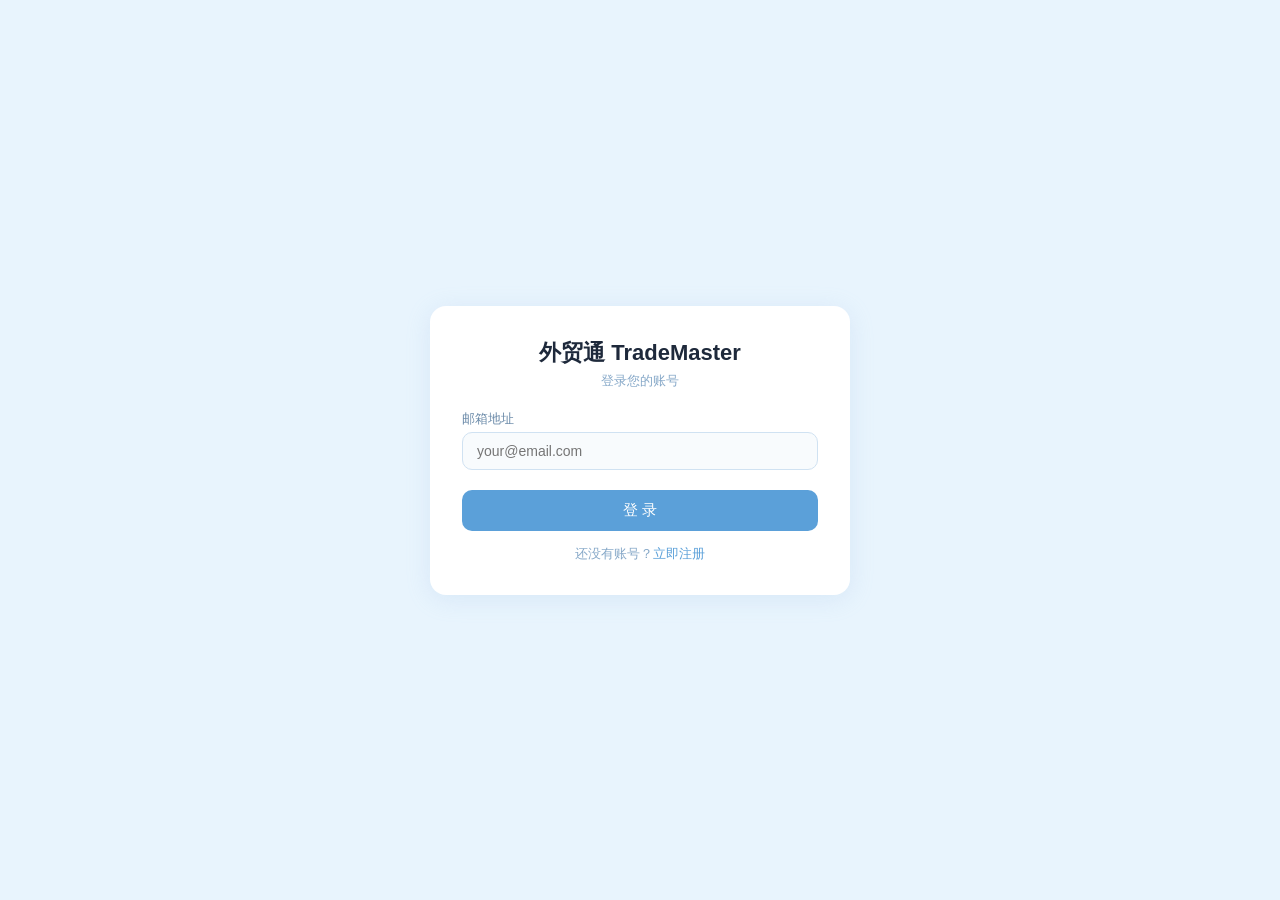
<file: index.html>
<!DOCTYPE html>
<html lang="zh-CN">
<head>
<meta charset="UTF-8">
<meta name="viewport" content="width=device-width, initial-scale=1.0">
<title>外贸通 TradeMaster</title>
<style>
*{margin:0;padding:0;box-sizing:border-box}
body{font-family:'Segoe UI','PingFang SC','Microsoft YaHei',sans-serif;background:#e8f4fd;min-height:100vh;display:flex;justify-content:center;align-items:center;padding:0}
body,html{margin:0;overflow:hidden;height:100%}
.chat-container{width:100%;max-width:100%;height:100vh;background:#fff;display:flex;flex-direction:column;overflow:hidden}
.chat-header{background:#fff;color:#1e293b;padding:8px 16px;display:flex;align-items:center;justify-content:space-between;border-bottom:1px solid #dceefb;flex-shrink:0}
.chat-header h1{font-size:15px;font-weight:600;display:flex;align-items:center;gap:4px}
.chat-messages{flex:1;overflow-y:auto;padding:10px 16px;background:#f3f8fc}
.chat-input-container{padding:8px 16px;background:#fff;border-top:1px solid #dceefb;flex-shrink:0}
.chat-input-wrapper{display:flex;gap:8px;align-items:flex-end}
.chat-input{flex:1;border:1.5px solid #d0e2f2;border-radius:10px;padding:10px 14px;font-size:14px;resize:none;max-height:120px;min-height:42px;outline:none;font-family:inherit;background:#f8fbfd}
.chat-input:focus{border-color:#5ba0d9;background:#fff}
.btn-send{background:#5ba0d9;border:none;color:#fff;width:40px;height:40px;border-radius:10px;cursor:pointer;font-size:16px;flex-shrink:0}
.btn-send:hover{background:#4a8bba}
.btn-send:disabled{opacity:.45;cursor:not-allowed}
.message{margin-bottom:10px;display:flex;gap:6px;animation:fadeIn .25s}
@keyframes fadeIn{from{opacity:0;transform:translateY(6px)}to{opacity:1;transform:translateY(0)}}
.message.user{flex-direction:row-reverse}
.msg-avatar{width:32px;height:32px;border-radius:50%;display:flex;align-items:center;justify-content:center;font-size:16px;flex-shrink:0;background:#dceefb}
.msg-content{max-width:72%;padding:10px 14px;border-radius:12px;line-height:1.6;font-size:14px;overflow-wrap:break-word;word-break:break-word}
.message.assistant .msg-content{background:#fff;color:#334155;box-shadow:0 1px 4px rgba(148,186,227,.08)}
.message.user .msg-content{background:#dceefb;color:#1e293b}
.msg-content p{margin:3px 0}
.msg-content h3{font-size:15px;font-weight:600;margin:4px 0;color:#1e293b}
.msg-content strong{font-weight:600}
.msg-content a{color:#3b8ed4;text-decoration:none}
.msg-content ul,.msg-content ol{margin:4px 0;padding-left:20px}
.msg-content li{margin:2px 0}
.msg-content table{border-collapse:collapse;margin:8px 0;width:100%;font-size:13px}
.msg-content td{border-bottom:1px solid #e8f2f9;padding:6px 10px;color:#334155}
.msg-content blockquote{border-left:3px solid #c4ddf2;padding-left:12px;margin:6px 0;color:#7d98b0}
.msg-content hr{border:none;border-top:1px solid #e0eef8;margin:10px 0}
.msg-content code{background:#edf4fa;padding:1px 5px;border-radius:4px;font-size:13px}

.typing-indicator{display:inline-block;padding:10px 14px;background:#fff;border-radius:12px;box-shadow:0 1px 4px rgba(148,186,227,.08)}
.typing-indicator span{display:inline-block;width:6px;height:6px;background:#b6d2ec;border-radius:50%;margin:0 2px;animation:typing 1.4s infinite}
.typing-indicator span:nth-child(2){animation-delay:.2s}
.typing-indicator span:nth-child(3){animation-delay:.4s}
@keyframes typing{0%,60%,100%{transform:translateY(0);opacity:.3}30%{transform:translateY(-6px);opacity:1}}

.auth-overlay{position:fixed;top:0;left:0;width:100%;height:100%;background:#e8f4fd;z-index:1000;display:flex;justify-content:center;align-items:center}
.auth-panel{background:#fff;border-radius:16px;padding:32px;width:420px;max-width:94vw;box-shadow:0 4px 24px rgba(148,186,227,.2);text-align:center}
.auth-panel h2{font-size:22px;color:#1e293b;margin-bottom:4px}
.auth-subtitle{font-size:13px;color:#86a8c8;margin-bottom:20px}
.auth-panel label{display:block;text-align:left;font-size:13px;color:#6989a8;margin-bottom:4px;margin-top:12px;font-weight:500}
.auth-panel input{width:100%;padding:10px 14px;font-size:14px;border:1.5px solid #d0e2f2;border-radius:10px;outline:none;font-family:inherit;background:#f8fbfd}
.auth-panel input:focus{border-color:#5ba0d9;background:#fff}
.auth-btn{width:100%;padding:11px;margin-top:20px;background:#5ba0d9;border:none;color:#fff;font-size:15px;font-weight:500;border-radius:10px;cursor:pointer;font-family:inherit}
.auth-btn:hover{background:#4a8bba}
.auth-switch{margin-top:14px;font-size:13px;color:#86a8c8}
.auth-switch a{color:#5ba0d9;cursor:pointer;text-decoration:none}
.auth-switch a:hover{text-decoration:underline}
.auth-error{color:#e87070;font-size:13px;margin-top:8px;display:none}

.identity-cards{display:flex;gap:12px;margin-top:14px}
.identity-card{flex:1;padding:14px 10px;border:2px solid #d0e2f2;border-radius:12px;cursor:pointer;text-align:center;transition:all .2s;background:#fff}
.identity-card:hover{border-color:#90c0e8;background:#f8fbfd}
.identity-card.selected{border-color:#5ba0d9;background:#eaf3fb}
.id-icon{font-size:28px;display:block;margin-bottom:4px}
.id-label{font-size:14px;font-weight:600;color:#334155}
.id-desc{font-size:11px;color:#86a8c8;margin-top:2px}

.header-actions{display:flex;align-items:center;gap:8px}
.user-bar{display:none;align-items:center;gap:6px;padding:4px 10px;background:#eaf3fb;border-radius:8px;font-size:12px;color:#4a8bba}
.ubadge{background:#5ba0d9;color:#fff;font-size:10px;padding:1px 7px;border-radius:8px;font-weight:500}
.btn-sm{background:none;border:1px solid #d0e2f2;color:#7ba5c8;padding:5px 12px;border-radius:6px;cursor:pointer;font-size:12px;font-family:inherit}
.btn-sm:hover{border-color:#90c0e8;color:#4a8bba}

.email-panel{width:0;overflow:hidden;background:#fff;border-right:1px solid #dceefb;display:flex;flex-direction:column;transition:width .25s;flex-shrink:0}
.email-panel.open{width:260px}
.email-panel h3{padding:12px 14px;font-size:14px;font-weight:600;color:#334155;border-bottom:1px solid #dceefb;flex-shrink:0;margin:0}
.email-filter-tabs{display:flex;gap:2px;padding:8px 10px;border-bottom:1px solid #f3f8fc;flex-shrink:0}
.email-filter-tab{padding:4px 10px;border-radius:12px;border:none;background:transparent;color:#86a8c8;font-size:11px;cursor:pointer;font-family:inherit}
.email-filter-tab.active{background:#5ba0d9;color:#fff}
.email-list{flex:1;overflow-y:auto;padding:6px 0}
.email-item{padding:10px 14px;border-bottom:1px solid #f8f8f8;cursor:pointer}
.email-item:hover{background:#f8fbfd}
.ei-to{font-size:12px;font-weight:600;color:#334155}
.ei-subject{font-size:11px;color:#6989a8;overflow:hidden;text-overflow:ellipsis;white-space:nowrap}
.ei-date{font-size:10px;color:#a3bfd8;float:right}
.ei-status{display:inline-block;font-size:9px;padding:1px 6px;border-radius:6px}
.ei-status.sent{background:#fff3e0;color:#b07020}
.ei-status.replied{background:#e8f5e9;color:#2e7d32}
.ei-status.bounced{background:#ffebee;color:#c62828}
.ei-detail{display:none;margin-top:6px;padding-top:6px;border-top:1px solid #f3f8fc;font-size:11px;color:#666;line-height:1.5;max-height:120px;overflow-y:auto}
.email-item.expanded .ei-detail{display:block}
.ei-actions{display:flex;gap:4px;margin-top:6px}
.ei-btn{padding:2px 8px;border-radius:4px;border:1px solid #d0e2f2;background:#fff;color:#6989a8;font-size:10px;cursor:pointer;font-family:inherit}
.ei-btn:hover{border-color:#90c0e8;color:#4a8bba}

.welcome-message{text-align:center;padding:12px 20px;color:#86a8c8}
.welcome-message h2{color:#3b6e94;margin-bottom:2px;font-size:18px;font-weight:600}
.quick-actions{display:flex;flex-wrap:wrap;gap:5px;justify-content:center;margin-top:8px}
.quick-btn{background:#fff;border:1px solid #d0e2f2;padding:7px 14px;border-radius:18px;cursor:pointer;font-size:13px;color:#6989a8;font-family:inherit}
.quick-btn:hover{border-color:#90c0e8;color:#4a8bba;background:#f8fbfd}

.progress-tracker{margin:0 0 10px 0;background:#fff;border:1px solid #dceefb;border-radius:10px;overflow:hidden;display:none}
.progress-step{display:flex;align-items:center;gap:10px;padding:8px 14px;font-size:13px;color:#86a8c8;border-bottom:1px solid #f3f8fc}
.progress-step .ps-icon{width:24px;height:24px;border-radius:50%;display:flex;align-items:center;justify-content:center;font-size:12px;flex-shrink:0;font-weight:600}
.progress-step.working .ps-icon{border:2px solid #f0a040;color:#f0a040}
.progress-step.working{background:#fffaf3;color:#b07020;font-weight:500}
.progress-step.done .ps-icon{border:2px solid #5bba8a;background:#f2faf6;color:#5bba8a}
.progress-step.done{color:#5bba8a}
.ps-label{flex:1;font-size:13px}
.ps-status{font-size:11px;flex-shrink:0}
.ps-summary{font-size:11px;color:#86a8c8;margin-top:1px}
.mini-spinner{display:inline-block;width:12px;height:12px;border:2px solid #f0a040;border-top-color:transparent;border-radius:50%;animation:spin .7s linear infinite;vertical-align:middle;margin-right:4px}
@keyframes spin{to{transform:rotate(360deg)}}
.progress-all-done{text-align:center;padding:5px;font-size:12px;color:#5bba8a;background:#f0fdf4;border-top:1px solid #d4f0e0}

.eval-card{margin:10px 0;border-radius:10px;border:1px solid #dceefb;background:#fff;overflow:hidden;animation:fadeIn .3s}
.eval-header{display:flex;align-items:center;gap:10px;padding:10px 14px;background:#f8fbfd;border-bottom:1px solid #f3f8fc;font-size:13px;font-weight:600;color:#334155}
.eval-badge{font-size:10px;padding:2px 8px;border-radius:10px;font-weight:600}
.eval-badge.good{background:#e8f5e9;color:#2e7d32}
.eval-badge.ok{background:#fff3e0;color:#b07020}
.eval-badge.poor{background:#ffebee;color:#c62828}
.eval-body{padding:12px 14px}
.eval-scores{display:flex;flex-direction:column;gap:5px;margin-bottom:10px}
.eval-score-row{display:flex;align-items:center;gap:8px;font-size:12px}
.eval-score-label{width:55px;color:#6989a8;text-align:right;flex-shrink:0}
.eval-score-bar{flex:1;height:6px;background:#f0f0f0;border-radius:3px;overflow:hidden}
.eval-score-fill{height:100%;border-radius:3px;transition:width .5s}
.eval-score-fill.hi{background:#5bba8a}.eval-score-fill.mid{background:#f0a040}.eval-score-fill.low{background:#e87070}
.eval-score-val{width:28px;font-weight:600;color:#334155;text-align:center}
.eval-lists{display:flex;gap:10px;margin-top:10px;font-size:12px}
.eval-strengths{flex:1}.eval-strengths h4{color:#2e7d32;font-size:12px;margin-bottom:4px}
.eval-strengths li{color:#5bba8a;margin-left:16px;margin-bottom:2px}
.eval-weaknesses{flex:1}.eval-weaknesses h4{color:#c62828;font-size:12px;margin-bottom:4px}
.eval-weaknesses li{color:#e87070;margin-left:16px;margin-bottom:2px}
.eval-suggestion{margin-top:10px;padding:8px 12px;background:#f0f7fc;border-radius:8px;font-size:12px;color:#4a8bba;line-height:1.5}
.eval-suggestion strong{color:#334155}

.context-actions{display:flex;flex-wrap:wrap;gap:6px;margin-top:12px;padding-top:10px;border-top:1px solid #e8f2f9}
.context-action-btn,.suggestion-btn{background:#fff;border:1px solid #d0e2f2;color:#4a8bba;padding:6px 12px;border-radius:8px;cursor:pointer;font-size:12px;font-family:inherit}
.context-action-btn:hover,.suggestion-btn:hover{background:#f0f7fc;border-color:#90c0e8;color:#3b7eaa}

.email-actions{margin-top:14px;padding:12px;background:#f0f7fc;border-radius:10px;border:1px solid #c4ddf2}
.email-actions .ea-title{font-size:12px;color:#6989a8;margin-bottom:8px;font-weight:500}
.email-actions .ea-info{font-size:12px;color:#86a8c8;margin-bottom:6px;line-height:1.5}
.ea-row{display:flex;gap:8px;flex-wrap:wrap}
.ea-copy{background:#5ba0d9;border:none;color:#fff;padding:8px 16px;border-radius:8px;cursor:pointer;font-size:13px;font-family:inherit}
.ea-copy:hover{background:#4a8bba}
.ea-mail{background:#fff;border:1px solid #d0e2f2;color:#4a8bba;padding:8px 16px;border-radius:8px;cursor:pointer;font-size:13px;font-family:inherit}

.answer-toolbar{display:flex;gap:6px;margin-top:10px;padding-top:8px;border-top:1px solid #f0f0f0}
.toolbar-btn{padding:4px 10px;border:1px solid #d0e2f2;background:#fff;color:#6989a8;border-radius:6px;font-size:11px;cursor:pointer;font-family:inherit}
.toolbar-btn:hover{border-color:#90c0e8;color:#4a8bba}

.chat-messages::-webkit-scrollbar,.email-list::-webkit-scrollbar{width:5px}
.chat-messages::-webkit-scrollbar-track,.email-list::-webkit-scrollbar-track{background:transparent}
.chat-messages::-webkit-scrollbar-thumb,.email-list::-webkit-scrollbar-thumb{background:#c4ddf2;border-radius:3px}

@media(max-width:768px){.msg-content{max-width:85%}.email-panel.open{width:240px;position:absolute;z-index:10;height:100%}.auth-panel{padding:24px}}
</style>
</head>
<body>

<div class="auth-overlay" id="authOverlay">
  <div class="auth-panel">
    <h2>外贸通 TradeMaster</h2>
    <p class="auth-subtitle" id="authSubtitle">登录您的账号</p>
    <div id="loginForm">
      <label>邮箱地址</label>
      <input type="email" id="loginEmail" placeholder="your@email.com">
      <div class="auth-error" id="loginError"></div>
      <button class="auth-btn" id="btnLogin">登 录</button>
      <div class="auth-switch">还没有账号？<a id="lnkRegister">立即注册</a></div>
    </div>
    <div id="registerForm" style="display:none">
      <label>邮箱地址</label>
      <input type="email" id="regEmail" placeholder="your@email.com">
      <label>联系电话</label>
      <input type="tel" id="regPhone" placeholder="13800138000">
      <label>公司名称</label>
      <input type="text" id="regCompany" placeholder="深圳XX科技有限公司">
      <label>主营产品</label>
      <input type="text" id="regProduct" placeholder="例如：LED灯具、蓝牙耳机">
      <label>API Key</label>
      <input type="password" id="regApiKey" placeholder="sk-syn-... (SynScale API Key)">
      <label>选择身份</label>
      <div class="identity-cards">
        <div class="identity-card selected" id="cardSeller">
          <span class="id-icon">🧑‍💼</span><span class="id-label">我是销售</span>
          <span class="id-desc">找买家 / 写开发信 / 客户跟进</span>
        </div>
        <div class="identity-card" id="cardBoss">
          <span class="id-icon">👔</span><span class="id-label">我是老板</span>
          <span class="id-desc">看数据 / 管团队 / 分析趋势</span>
        </div>
      </div>
      <div class="auth-error" id="regError"></div>
      <button class="auth-btn" id="btnRegister">注 册</button>
      <div class="auth-switch">已有账号？<a id="lnkLogin">立即登录</a></div>
    </div>
  </div>
</div>

<div class="chat-container">
  <div class="email-panel" id="emailPanel">
    <h3>📧 邮件箱</h3>
    <div class="email-filter-tabs">
      <button class="email-filter-tab active" data-filter="all">全部</button>
      <button class="email-filter-tab" data-filter="sent">已发送</button>
      <button class="email-filter-tab" data-filter="replied">已回复</button>
      <button class="email-filter-tab" data-filter="pending">待跟进</button>
    </div>
    <div class="email-list" id="emailList"><div style="text-align:center;padding:30px;color:#a3bfd8;font-size:13px">暂无邮件</div></div>
  </div>

  <div style="flex:1;display:flex;flex-direction:column;overflow:hidden;min-width:0">
    <div class="chat-header">
      <h1>🌐 外贸通 TradeMaster</h1>
      <div class="header-actions">
        <button class="btn-sm" id="btnToggleEmail">📧 <span id="emailBadge">0</span></button>
        <span class="user-bar" id="userBar">
          <span id="userIdentityIcon"></span>
          <span id="userEmailDisplay"></span>
          <span class="ubadge" id="userBadge"></span>
        </span>
        <button class="btn-sm" id="btnLogout" style="display:none">登出</button>
        <button class="btn-sm" id="btnClear">清空</button>
      </div>
    </div>
    <div class="chat-messages" id="chatMessages">
      <div class="welcome-message">
        <h2>👋 欢迎使用外贸通</h2>
        <p>我是您的智能外贸业务助理</p>
        <div class="quick-actions" id="quickActions"></div>
      </div>
    </div>
    <div class="chat-input-container">
      <div class="chat-input-wrapper">
        <textarea class="chat-input" id="chatInput" placeholder="输入您的问题..." rows="1"></textarea>
        <button class="btn-send" id="btnSend">➤</button>
      </div>
    </div>
  </div>
</div>

<script>
// ============================================================
// TradeMaster v3.0 - Pure Frontend Edition (GitHub Pages ready)
// ============================================================

// SynScale API endpoint
var SYNSCALE_URL = 'https://synscale.onesyn.ai/v1/chat/completions';
var SYNSCALE_HTTP_URL = 'http://synscale.onesyn.ai/v1/chat/completions';

// ===== State =====
var chatMessages, chatInput, btnSend;
var isLoading = false;
var currentUser = null;
var regIdentity = 'seller';
var emailFilter = 'all';
var chatHistory = [];
var lastQuestion = '';
var apiKey = '';

// ===== Quick actions =====
var QUICK_ACTIONS = [
  {label:'🔍 搜索买家', action:'帮我搜索电子产品相关的买家'},
  {label:'📊 分析公司', action:'分析一下 techglobal.com 这家公司'},
  {label:'💱 查询汇率', action:'美元兑人民币的汇率是多少'},
  {label:'📝 商品描述', action:'便携式加湿器商品描述'},
  {label:'📈 销售日报', action:'分析销售：保温杯20个，手机支架35个'},
  {label:'🎯 广告语', action:'为夏日防晒衣生成几条广告语'},
  {label:'❓ 帮助', action:'帮助'},
];

// ===== Init =====
document.addEventListener('DOMContentLoaded', function() {
  chatMessages = document.getElementById('chatMessages');
  chatInput = document.getElementById('chatInput');
  btnSend = document.getElementById('btnSend');

  document.getElementById('btnLogin').addEventListener('click', doLogin);
  document.getElementById('btnRegister').addEventListener('click', doRegister);
  document.getElementById('lnkRegister').addEventListener('click', showRegister);
  document.getElementById('lnkLogin').addEventListener('click', showLogin);
  document.getElementById('cardSeller').addEventListener('click', function(){selectIdentity('seller')});
  document.getElementById('cardBoss').addEventListener('click', function(){selectIdentity('boss')});
  document.getElementById('btnLogout').addEventListener('click', doLogout);
  document.getElementById('btnClear').addEventListener('click', clearChat);
  document.getElementById('btnToggleEmail').addEventListener('click', toggleEmailPanel);

  document.querySelectorAll('.email-filter-tab').forEach(function(t){
    t.addEventListener('click', function(){ filterEmails(this.dataset.filter); });
  });

  chatInput.addEventListener('keydown', function(e){
    if(e.key==='Enter'&&!e.shiftKey){e.preventDefault();sendMessage();}
  });
  chatInput.addEventListener('input', function(){this.style.height='auto';this.style.height=Math.min(this.scrollHeight,120)+'px';});
  btnSend.addEventListener('click', sendMessage);

  // Quick actions
  var qa = document.getElementById('quickActions');
  QUICK_ACTIONS.forEach(function(item){
    var btn = document.createElement('button');
    btn.className = 'quick-btn';
    btn.textContent = item.label;
    btn.addEventListener('click', function(){ sendQuickAction(item.action); });
    qa.appendChild(btn);
  });

  // Auto-login
  try {
    var saved = localStorage.getItem('tm_user');
    if(saved){currentUser=JSON.parse(saved);apiKey=currentUser.apiKey||'';showAuthOverlay(false);updateUserBar();loadEmailBox();}
    else{showAuthOverlay(true);}
  }catch(e){showAuthOverlay(true);}
});

// ===== Auth =====
function selectIdentity(id){regIdentity=id;document.getElementById('cardSeller').className='identity-card'+(id==='seller'?' selected':'');document.getElementById('cardBoss').className='identity-card'+(id==='boss'?' selected':'');}
function showRegister(){document.getElementById('loginForm').style.display='none';document.getElementById('registerForm').style.display='block';document.getElementById('authSubtitle').textContent='创建新账号';}
function showLogin(){document.getElementById('registerForm').style.display='none';document.getElementById('loginForm').style.display='block';document.getElementById('authSubtitle').textContent='登录您的账号';}
function showAuthOverlay(s){document.getElementById('authOverlay').style.display=s?'flex':'none';}

function updateUserBar(){
  if(!currentUser)return;
  document.getElementById('userBar').style.display='flex';
  document.getElementById('btnLogout').style.display='inline-block';
  document.getElementById('userEmailDisplay').textContent=currentUser.email;
  document.getElementById('userBadge').textContent=currentUser.identity==='boss'?'老板':'销售';
  document.getElementById('userIdentityIcon').textContent=currentUser.identity==='boss'?'👔':'🧑‍💼';
}

function doLogin(){
  var email = document.getElementById('loginEmail').value.trim().toLowerCase();
  var errEl = document.getElementById('loginError');
  if(!email){errEl.textContent='请输入邮箱地址';errEl.style.display='block';return;}
  var users = JSON.parse(localStorage.getItem('tm_users')||'{}');
  if(!users[email]){errEl.textContent='未找到该用户，请先注册';errEl.style.display='block';return;}
  currentUser = users[email];
  currentUser.lastLogin = new Date().toISOString().slice(0,10);
  users[email] = currentUser;
  localStorage.setItem('tm_users',JSON.stringify(users));
  localStorage.setItem('tm_user',JSON.stringify(currentUser));
  apiKey = currentUser.apiKey||'';
  showAuthOverlay(false);updateUserBar();loadEmailBox();chatInput.focus();
}

function doRegister(){
  var email = document.getElementById('regEmail').value.trim().toLowerCase();
  var phone = document.getElementById('regPhone').value.trim();
  var company = document.getElementById('regCompany').value.trim();
  var product = document.getElementById('regProduct').value.trim();
  var key = document.getElementById('regApiKey').value.trim();
  var errEl = document.getElementById('regError');
  if(!email||email.indexOf('@')<0){errEl.textContent='请输入有效的邮箱地址';errEl.style.display='block';return;}
  if(!phone){errEl.textContent='请输入联系电话';errEl.style.display='block';return;}
  if(!product){errEl.textContent='请输入主营产品';errEl.style.display='block';return;}
  if(!key||!key.startsWith('sk-')){errEl.textContent='请输入有效的API Key（sk-开头）';errEl.style.display='block';return;}
  errEl.style.display='none';
  var users = JSON.parse(localStorage.getItem('tm_users')||'{}');
  currentUser = {email:email,phone:phone,company:company,product:product,identity:regIdentity,apiKey:key,registeredAt:new Date().toISOString().slice(0,10)};
  users[email]=currentUser;
  localStorage.setItem('tm_users',JSON.stringify(users));
  localStorage.setItem('tm_user',JSON.stringify(currentUser));
  apiKey=key;
  showAuthOverlay(false);updateUserBar();loadEmailBox();chatInput.focus();
}

function doLogout(){
  currentUser=null;apiKey='';
  localStorage.removeItem('tm_user');
  document.getElementById('userBar').style.display='none';
  document.getElementById('btnLogout').style.display='none';
  chatHistory=[];
  showAuthOverlay(true);
  chatMessages.innerHTML='<div class="welcome-message"><h2>👋 欢迎使用外贸通</h2><p>我是您的智能外贸业务助理</p><div class="quick-actions" id="quickActions"></div></div>';
  var qa=document.getElementById('quickActions');
  QUICK_ACTIONS.forEach(function(item){var b=document.createElement('button');b.className='quick-btn';b.textContent=item.label;b.addEventListener('click',function(){sendQuickAction(item.action)});qa.appendChild(b)});
}

// ===== Email Tracking (localStorage) =====
function getEmails(){return JSON.parse(localStorage.getItem('tm_emails')||'[]');}
function saveEmails(emails){localStorage.setItem('tm_emails',JSON.stringify(emails));}
function trackEmail(toEmail,toName,subject,body){
  var emails=getEmails();
  emails.push({from:currentUser.email,to:toEmail,toName:toName,subject:subject,bodyPreview:body.substring(0,200),sentAt:new Date().toISOString().slice(0,16).replace('T',' '),status:'sent'});
  saveEmails(emails);
}

function toggleEmailPanel(){document.getElementById('emailPanel').classList.toggle('open');loadEmailBox();}
function filterEmails(f){emailFilter=f;document.querySelectorAll('.email-filter-tab').forEach(function(t){t.classList.toggle('active',t.dataset.filter===f)});renderEmailList();}
function loadEmailBox(){if(!currentUser)return;renderEmailList();updateEmailBadge();}

function updateEmailBadge(){
  var count=0,pending=getEmails().filter(function(e){return e.from===currentUser.email&&(e.status==='sent'||e.status==='no_reply')&&(Date.now()-new Date(e.sentAt))/86400000>=1;}).length;
  document.getElementById('emailBadge').textContent=pending||0;
}

function renderEmailList(){
  var list=document.getElementById('emailList');
  var filtered=getEmails().filter(function(e){return e.from===currentUser.email;});
  if(emailFilter==='sent')filtered=filtered.filter(function(e){return e.status==='sent'||e.status==='no_reply'});
  else if(emailFilter==='replied')filtered=filtered.filter(function(e){return e.status==='replied'});
  else if(emailFilter==='pending')filtered=filtered.filter(function(e){return (e.status==='sent'||e.status==='no_reply')&&(Date.now()-new Date(e.sentAt))/86400000>=1;});
  filtered.sort(function(a,b){return new Date(b.sentAt)-new Date(a.sentAt)});
  if(!filtered.length){list.innerHTML='<div style="text-align:center;padding:30px;color:#a3bfd8;font-size:13px">暂无邮件</div>';return;}
  var sl={sent:'已发送',replied:'已回复',bounced:'已退回',no_reply:'未回复'};
  list.innerHTML=filtered.map(function(e,i){
    var d=Math.floor((Date.now()-new Date(e.sentAt))/86400000);
    return '<div class="email-item" onclick="this.classList.toggle(\'expanded\')">'+
      '<div><span class="ei-status '+e.status+'">'+(sl[e.status]||e.status)+'</span><span class="ei-date">'+(d===0?'今天':d===1?'昨天':d+'天前')+'</span></div>'+
      '<div class="ei-to">'+(e.toName||e.to)+'</div><div class="ei-subject">'+(e.subject||'')+'</div>'+
      '<div class="ei-detail"><b>To:</b> '+e.to+'<br><b>Subject:</b> '+e.subject+'<br>'+e.bodyPreview+
      '<div class="ei-actions" onclick="event.stopPropagation()">'+
      '<button class="ei-btn" onclick="markEmailStatus(\''+e.to+'\',\'replied\')">已回复</button>'+
      '<button class="ei-btn" onclick="markEmailStatus(\''+e.to+'\',\'bounced\')">已退回</button>'+
      '<button class="ei-btn" onclick="followUpEmail(\''+e.to+'\',\''+(e.toName||'')+'\',\''+(e.subject||'').replace(/'/g,'')+'\')">跟进</button></div></div></div>';
  }).join('');
}

function markEmailStatus(to,status){
  var emails=getEmails();
  emails.forEach(function(e){if(e.from===currentUser.email&&e.to===to)e.status=status;});
  saveEmails(emails);renderEmailList();updateEmailBadge();
}
function followUpEmail(to,name,sub){chatInput.value='帮我给'+(name||to)+'写跟进邮件，原主题：'+sub;chatInput.focus();document.getElementById('emailPanel').classList.remove('open');}

// ===== Chat =====
function sendQuickAction(text){chatInput.value=text;sendMessage();}
function clearChat(){chatHistory=[];chatMessages.innerHTML='<div class="welcome-message"><h2>👋 欢迎使用外贸通</h2><p>我是您的智能外贸业务助理</p><div class="quick-actions" id="quickActions"></div></div>';var qa=document.getElementById('quickActions');QUICK_ACTIONS.forEach(function(item){var b=document.createElement('button');b.className='quick-btn';b.textContent=item.label;b.addEventListener('click',function(){sendQuickAction(item.action)});qa.appendChild(b)});}

function formatMarkdown(text){
  if(!text)return'';
  text=text.trim().replace(/&/g,'&amp;').replace(/</g,'&lt;').replace(/>/g,'&gt;');
  text=text.replace(/^#{1,6}\s+/gm,'');
  text=text.replace(/\[([^\]]+)\]\(([^)]+)\)/g,'<a href="$2" target="_blank">$1</a>');
  text=text.replace(/\*\*([^*]+)\*\*/g,'<strong>$1</strong>');
  text=text.replace(/\*([^*]+)\*/g,'<em>$1</em>');
  text=text.replace(/`([^`]+)`/g,'<code>$1</code>');
  var parts=text.split(/\n\n+/),result=[];
  for(var i=0;i<parts.length;i++){
    var p=parts[i].trim();if(!p)continue;
    if(/^---$/.test(p)){result.push('<hr>');continue;}
    if(/^> /.test(p)){result.push('<blockquote>'+p.replace(/^> /gm,'')+'</blockquote>');continue;}
    if(/^- .+/.test(p)){result.push('<ul>'+p.split('\n').map(function(l){return'<li>'+l.replace(/^- /,'')+'</li>'}).join('')+'</ul>');continue;}
    if(/^\d+\. .+/.test(p)){result.push('<ol>'+p.split('\n').map(function(l){return'<li>'+l.replace(/^\d+\. /,'')+'</li>'}).join('')+'</ol>');continue;}
    p=p.replace(/\n/g,'<br>');result.push('<p>'+p+'</p>');
  }
  return result.join('');
}

function addMessage(role,content){
  var w=chatMessages.querySelector('.welcome-message');if(w)w.remove();
  var d=document.createElement('div');d.className='message '+role;
  d.innerHTML='<div class="msg-avatar">'+(role==='user'?'👤':'🤖')+'</div><div class="msg-content">'+formatMarkdown(content)+'</div>';
  chatMessages.appendChild(d);chatMessages.scrollTop=chatMessages.scrollHeight;
}

function addTypingIndicator(){
  var w=chatMessages.querySelector('.welcome-message');if(w)w.remove();
  var d=document.createElement('div');d.className='message assistant';d.id='typingMsg';
  d.innerHTML='<div class="msg-avatar">🤖</div><div class="typing-indicator"><span></span><span></span><span></span></div>';
  chatMessages.appendChild(d);chatMessages.scrollTop=chatMessages.scrollHeight;
}

function removeTypingIndicator(){var e=document.getElementById('typingMsg');if(e)e.remove();}

// ===== SynScale API Call =====
function buildSystemPrompt(){
  var base = '你是「外贸通」智能外贸业务助理。回答简洁专业，控制在150字以内。开发信用英文，不带井号标题。';
  if(!currentUser)return base;
  base += '\n当前用户：'+currentUser.company+'，主营产品：'+currentUser.product+'，邮箱：'+currentUser.email;
  base += currentUser.identity==='boss'?'\n身份：老板。侧重数据分析和市场趋势。':'\n身份：销售。侧重开发信和买家搜索。生成邮件时用'+currentUser.email+'代替占位符，用'+currentUser.company+'代替[Your Company]。';
  return base;
}

function callLLMStream(messages, onText, onDone, onError){
  if(!apiKey){onError('请先登录并配置API Key');return;}
  var payload={model:'deepseek-v4-pro',messages:messages,temperature:0.7,max_tokens:2000,stream:true};

  // Try HTTPS first, fallback to CORS proxy
  var urls = [SYNSCALE_URL, SYNSCALE_HTTP_URL];
  var tryIndex = 0;

  function tryCall() {
    var url = tryIndex === 0 ? urls[0] : ('https://corsproxy.io/?' + encodeURIComponent(urls[1]));
    fetch(url,{method:'POST',headers:{'Content-Type':'application/json','Authorization':'Bearer '+apiKey},body:JSON.stringify(payload)})
  .then(function(r){
    if(!r.ok)throw new Error('API Error: '+r.status);
    var reader=r.body.getReader(),decoder=new TextDecoder(),buffer='',fullContent='';
    function read(){
      reader.read().then(function(result){
        if(result.done){if(onDone)onDone(fullContent);return;}
        buffer+=decoder.decode(result.value,{stream:true});
        var lines=buffer.split('\n');buffer=lines.pop()||'';
        lines.forEach(function(line){
          if(!line||!line.startsWith('data: '))return;
          if(line.startsWith('data: [DONE]')){if(onDone)onDone(fullContent);return;}
          try{
            var chunk=JSON.parse(line.slice(6));
            var c=chunk.choices[0].delta.content||'';
            if(c){fullContent+=c;if(onText)onText(c,fullContent);}
          }catch(e){}
        });
        read();
      }).catch(function(e){if(onError)onError(e.message)});
    }
    read();
  }).catch(function(e){if(onError)onError(e.message)});
}

// ===== GAN Evaluator =====
function evaluateAnswer(question, answer){
  var scores={},strengths=[],weaknesses=[];
  var ql=question.toLowerCase(),al=answer.toLowerCase();
  var cnWords=question.match(/[一-龥]{2,}/g)||[];
  var enWords=question.match(/[a-zA-Z]{3,}/g)||[];
  var topics=cnWords.concat(enWords);
  var hits=topics.filter(function(k){return al.indexOf(k)>=0;}).length;
  scores.relevance=topics.length?Math.round(Math.min(10,4+hits/topics.length*6)*10)/10:7;

  if(/开发信|邮件|email|draft/.test(ql)){
    var c=0;if(/subject[:：]/i.test(answer))c+=2;if(/(dear|hello|hi|greetings)[\s,]/i.test(answer))c+=2;if(/(best regards|sincerely|regards|thanks)/i.test(answer))c+=2;if(/[a-zA-Z0-9._%+-]+@[a-zA-Z0-9.-]+\.[a-zA-Z]{2,}/.test(answer))c+=2;if(answer.length>200)c+=2;scores.completeness=Math.min(10,c);
  }else if(/买家|buyer|客户|customer|搜索/.test(ql)){
    var c=0;if(/[a-zA-Z0-9._%+-]+@[a-zA-Z0-9.-]+\.[a-zA-Z]{2,}/.test(answer))c+=3;if((answer.match(/\*\*[^*]+\*\*/g)||[]).length>=3)c+=3;if(answer.length>300)c+=2;scores.completeness=Math.min(10,c);
  }else{scores.completeness=answer.length>100?8:5;}

  scores.practicality=/[a-zA-Z0-9._%+-]+@[a-zA-Z0-9.-]+\.[a-zA-Z]{2,}/.test(answer)||/(建议|推荐|可以|下一步|联系|contact|send|call)/.test(answer)?8:5;
  scores.language=answer.split(' ').filter(function(w){return w.length>10}).length<3&&answer.length>50?9:7;
  scores.accuracy=/\d{4}|\d+%|\$\d+|CE|FCC|RoHS|ISO|UL|FDA/.test(answer)?8:6;
  scores.overall=Math.round((scores.relevance+(scores.accuracy||0)+(scores.completeness||0)+scores.practicality+scores.language)/5*10)/10;

  if(scores.completeness>=8)strengths.push('信息完整，覆盖了关键要素');
  if(scores.practicality>=8)strengths.push('可直接执行，有明确的下一步');
  if(scores.relevance>=8)strengths.push('紧扣主题，直接回答了用户问题');
  if(!strengths.length)strengths.push('回答基本回应了用户问题');
  if(scores.completeness<6)weaknesses.push('缺少关键信息');
  if(scores.practicality<6)weaknesses.push('缺少可执行的具体建议');
  if(answer.length<200)weaknesses.push('回答过于简短');
  if(!weaknesses.length)weaknesses.push('无明显缺陷');

  var tips=[];if(scores.completeness<7)tips.push('补充更多具体信息');if(scores.practicality<7)tips.push('增加可操作的建议');if(answer.length<150)tips.push('扩充回答内容');
  return {scores:scores,strengths:strengths,weaknesses:weaknesses,suggestion:tips.join('；')||'回答质量良好',need_improve:scores.overall<7.5};
}

// ===== Streaming Chat =====
function buildMessages(){
  var msgs=[{role:'system',content:buildSystemPrompt()}];
  // Keep last 8 exchanges
  var start=Math.max(0,chatHistory.length-16);
  for(var i=start;i<chatHistory.length;i++)msgs.push(chatHistory[i]);
  return msgs;
}

function sendMessage(){
  var msg=chatInput.value.trim();if(!msg||isLoading)return;
  isLoading=true;btnSend.disabled=true;lastQuestion=msg;
  chatInput.value='';chatInput.style.height='auto';addMessage('user',msg);
  chatHistory.push({role:'user',content:msg});
  addTypingIndicator();

  addProgressStep(1,'正在理解您的问题...');
  callLLMStream(buildMessages(),
    function(chunk,full){updateStreamText(full)},
    function(full){
      removeTypingIndicator();
      markProgressDone(1,'Done');
      var assistantDiv = finishStreamMessage(full);
      chatHistory.push({role:'assistant',content:full});
      isLoading=false;btnSend.disabled=false;chatInput.focus();

      // Auto-evaluate
      if(full.length>50){
        var ev=evaluateAnswer(lastQuestion,full);
        setTimeout(function(){renderEvaluationCard(assistantDiv,ev,full);},300);
      }
    },
    function(err){
      removeTypingIndicator();
      addMessage('assistant','抱歉，请求失败：'+err);
      isLoading=false;btnSend.disabled=false;
    }
  );
}

var _streamMsgDiv=null,_streamTracker=null;
function addProgressStep(n,msg){
  if(!_streamMsgDiv){
    var w=chatMessages.querySelector('.welcome-message');if(w)w.remove();
    _streamMsgDiv=document.createElement('div');_streamMsgDiv.className='message assistant';
    _streamMsgDiv.innerHTML='<div class="msg-avatar">🤖</div><div class="msg-content"><div class="progress-tracker" style="display:block" id="progTrack"></div><div class="stream-text"></div></div>';
    chatMessages.appendChild(_streamMsgDiv);_streamTracker=_streamMsgDiv.querySelector('.progress-tracker');
  }
  var sid='step_'+n;
  var ex=document.getElementById('ps_'+sid);
  if(ex){ex.className='progress-step working';ex.querySelector('.ps-status').innerHTML='<span class="mini-spinner"></span> '+msg;return;}
  var el=document.createElement('div');el.className='progress-step working';el.id='ps_'+sid;
  el.innerHTML='<div class="ps-icon">...</div><div class="ps-content"><div class="ps-label">'+msg+'</div><div class="ps-summary"></div></div><div class="ps-status"><span class="mini-spinner"></span></div>';
  _streamTracker.appendChild(el);chatMessages.scrollTop=chatMessages.scrollHeight;
}
function markProgressDone(n,summary){
  var el=document.getElementById('ps_step_'+n);if(!el)return;
  el.className='progress-step done';el.querySelector('.ps-icon').textContent='OK';el.querySelector('.ps-status').textContent='Done';
  if(summary)el.querySelector('.ps-summary').textContent=summary;
}
function updateStreamText(text){
  if(!_streamMsgDiv)return;
  var area=_streamMsgDiv.querySelector('.stream-text');if(area)area.innerHTML=formatMarkdown(text);
  chatMessages.scrollTop=chatMessages.scrollHeight;
}
function finishStreamMessage(text){
  if(!_streamMsgDiv)return null;
  var tracker=_streamMsgDiv.querySelector('.progress-tracker');
  if(tracker){
    tracker.querySelectorAll('.progress-step.working').forEach(function(el){el.className='progress-step done';el.querySelector('.ps-icon').textContent='OK';el.querySelector('.ps-status').textContent='Done'});
    var f=document.createElement('div');f.className='progress-all-done';f.textContent='All done';tracker.appendChild(f);
  }
  updateStreamText(text);
  var content=_streamMsgDiv.querySelector('.msg-content');
  appendContextActions(content,text);
  addAnswerToolbar(content,text);
  var div=_streamMsgDiv;_streamMsgDiv=null;_streamTracker=null;
  return div;
}

function addAnswerToolbar(content,text){
  var tb=document.createElement('div');tb.className='answer-toolbar';
  var cpy=document.createElement('button');cpy.className='toolbar-btn';cpy.textContent='📋 复制';
  cpy.onclick=function(){var pt=text.replace(/<[^>]*>/g,'').replace(/&[^;]+;/g,'');if(navigator.clipboard)navigator.clipboard.writeText(pt).then(function(){cpy.textContent='✅ 已复制';setTimeout(function(){cpy.textContent='📋 复制'},2000)});};
  tb.appendChild(cpy);
  var redo=document.createElement('button');redo.className='toolbar-btn';redo.textContent='🔄 重新生成';
  redo.onclick=function(){if(lastQuestion){chatInput.value=lastQuestion;sendMessage()}};
  tb.appendChild(redo);
  content.appendChild(tb);
}

function appendContextActions(container,text){
  var actions=[],added={};
  function add(l,a){if(!added[l]){added[l]=true;actions.push({label:l,action:a})}}
  var companies=[];(text.match(/\*\*([^*]{2,40})\*\*/g)||[]).forEach(function(b){var n=b.replace(/\*\*/g,'').trim();if(n.length>3&&!/进口|分销|采购|建议|市场|类别|类型|领域/.test(n))companies.push(n)});
  if(companies.length>0){add('📊 分析 '+companies[0],'分析一下 '+companies[0]);add('✉️ 给 '+companies[0]+' 写开发信','给 '+companies[0]+' 写一封开发信');}
  if(/邮件|开发信|email/i.test(text))add('📧 发送邮件','帮我发送这封邮件');
  if(!actions.length){add('🔍 搜索买家','帮我搜索相关产品的买家');add('💱 查询汇率','美元兑人民币汇率');}
  if(actions.length>4)actions=actions.slice(0,4);
  var div=document.createElement('div');div.className='context-actions';
  actions.forEach(function(a){var btn=document.createElement('button');btn.className='context-action-btn';btn.textContent=a.label;btn.addEventListener('click',function(){sendQuickAction(a.action)});div.appendChild(btn)});
  container.appendChild(div);
}

// ===== GAN Card =====
function renderEvaluationCard(msgDiv, evaluation, fullText){
  if(!msgDiv)return;
  var content=msgDiv.querySelector('.msg-content');if(!content)return;
  var ex=content.querySelector('.eval-card');if(ex)ex.remove();
  var s=evaluation.scores,ov=s.overall||5;
  var dims=[{k:'relevance',n:'相关'},{k:'accuracy',n:'准确'},{k:'completeness',n:'完整'},{k:'practicality',n:'实用'},{k:'language',n:'语言'},{k:'overall',n:'综合'}];
  var bars='';dims.forEach(function(d){var v=s[d.k]||0,w=Math.round(v*10),c=v>=8?'hi':v>=6?'mid':'low';bars+='<div class="eval-score-row"><span class="eval-score-label">'+d.n+'</span><div class="eval-score-bar"><div class="eval-score-fill '+c+'" style="width:'+w+'%"></div></div><span class="eval-score-val">'+v+'</span></div>'});
  var bc=ov>=8?'good':ov>=6?'ok':'poor',bt=ov>=8?'Good':ov>=6?'OK':'Poor';
  var html='<div class="eval-card"><div class="eval-header">🧠 GAN 评价<span class="eval-badge '+bc+'">'+bt+' '+ov+'</span></div><div class="eval-body"><div class="eval-scores">'+bars+'</div><div class="eval-lists"><div class="eval-strengths"><h4>✅ 优点</h4><ul>'+(evaluation.strengths||[]).map(function(s){return'<li>'+s+'</li>'}).join('')+'</ul></div><div class="eval-weaknesses"><h4>⚠️ 缺点</h4><ul>'+(evaluation.weaknesses||[]).map(function(w){return'<li>'+w+'</li>'}).join('')+'</ul></div></div>'+(evaluation.suggestion?'<div class="eval-suggestion"><strong>💡 建议：</strong>'+evaluation.suggestion+'</div>':'')+'</div></div>';
  var textArea=content.querySelector('.stream-text');
  if(textArea)textArea.insertAdjacentHTML('beforebegin',html);else content.insertAdjacentHTML('beforeend',html);
  chatMessages.scrollTop=chatMessages.scrollHeight;
}

// ===== Email Actions =====
function renderEmailActions(container,info){
  var div=document.createElement('div');div.className='email-actions';
  div.innerHTML='<div class="ea-title">📧 邮件已生成</div><div class="ea-info">To: <b>'+info.to+'</b> | Subject: <b>'+info.subject+'</b></div><div class="ea-row"><button class="ea-copy">📋 复制邮件</button><button class="ea-mail">✉️ 打开邮箱</button></div>';
  div.querySelector('.ea-copy').addEventListener('click',function(){
    var text='To: '+info.to+'\nSubject: '+info.subject+'\n\n'+info.body;
    if(navigator.clipboard)navigator.clipboard.writeText(text);
    else{var ta=document.createElement('textarea');ta.value=text;ta.style.position='fixed';ta.style.left='-9999px';document.body.appendChild(ta);ta.select();document.execCommand('copy');document.body.removeChild(ta)}
    this.textContent='✅ 已复制！打开邮箱粘贴发送';this.style.background='#5bba8a';
  });
  div.querySelector('.ea-mail').addEventListener('click',function(){var ml='mailto:'+encodeURIComponent(info.to)+'?subject='+encodeURIComponent(info.subject||'');window.open(ml,'_blank')});
  container.appendChild(div);
}
</script>
</body>
</html>
</file>
